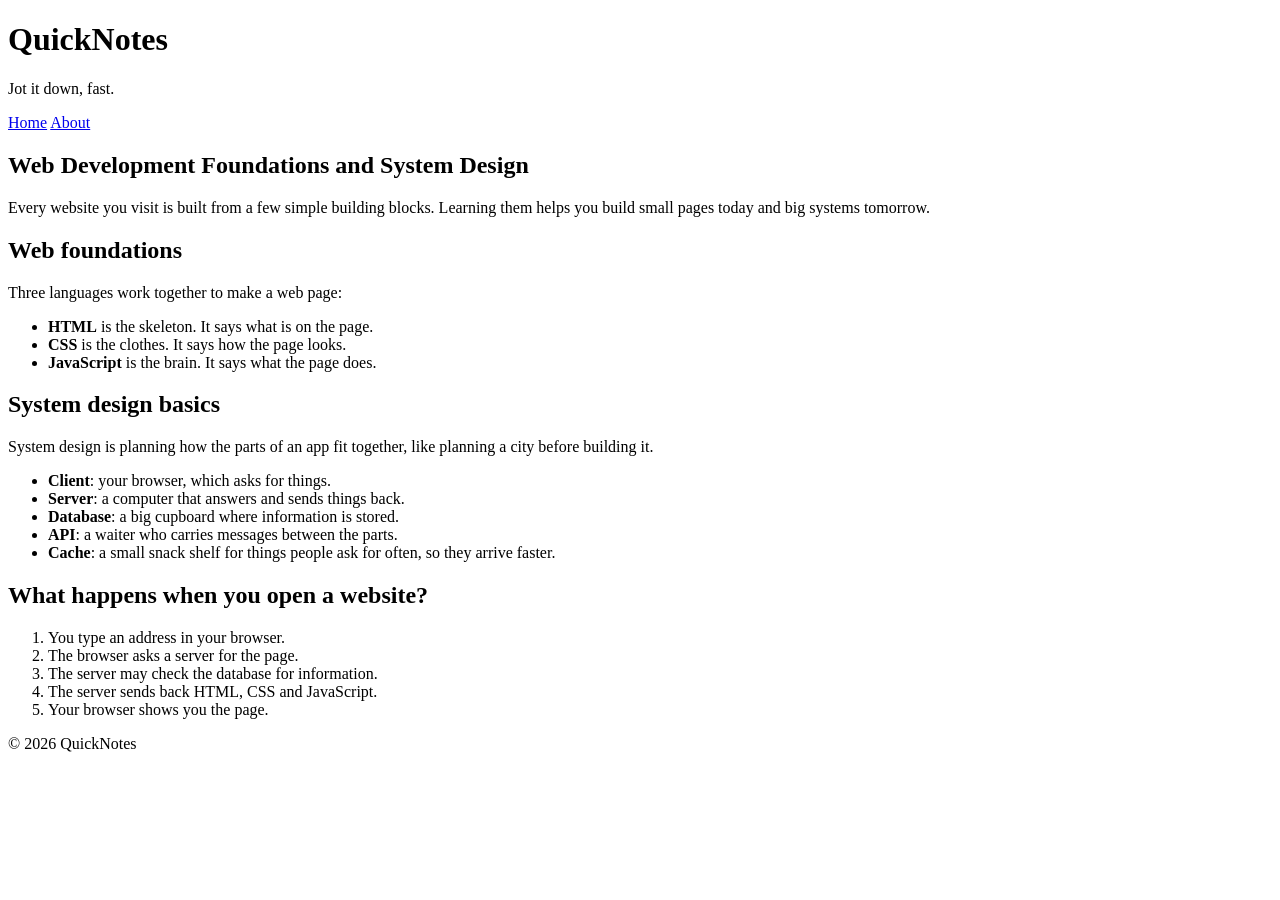
<file: day1/index.html>
<!DOCTYPE html>
<html lang="en">
<head>
  <meta charset="UTF-8">
  <meta name="viewport" content="width=device-width, initial-scale=1.0">
  <title>QuickNotes - Web Foundations and System Design</title>
</head>
<body>

  <header>
    <h1>QuickNotes</h1>
    <p>Jot it down, fast.</p>
    <nav>
      <a href="index.html">Home</a>
      <a href="about.html">About</a>
    </nav>
  </header>

  <main>
    <h2>Web Development Foundations and System Design</h2>
    <p>Every website you visit is built from a few simple building blocks. Learning them helps you build small pages today and big systems tomorrow.</p>

    <section>
      <h2>Web foundations</h2>
      <p>Three languages work together to make a web page:</p>
      <ul>
        <li><strong>HTML</strong> is the skeleton. It says what is on the page.</li>
        <li><strong>CSS</strong> is the clothes. It says how the page looks.</li>
        <li><strong>JavaScript</strong> is the brain. It says what the page does.</li>
      </ul>
    </section>

    <section>
      <h2>System design basics</h2>
      <p>System design is planning how the parts of an app fit together, like planning a city before building it.</p>
      <ul>
        <li><strong>Client</strong>: your browser, which asks for things.</li>
        <li><strong>Server</strong>: a computer that answers and sends things back.</li>
        <li><strong>Database</strong>: a big cupboard where information is stored.</li>
        <li><strong>API</strong>: a waiter who carries messages between the parts.</li>
        <li><strong>Cache</strong>: a small snack shelf for things people ask for often, so they arrive faster.</li>
      </ul>
    </section>

    <section>
      <h2>What happens when you open a website?</h2>
      <ol>
        <li>You type an address in your browser.</li>
        <li>The browser asks a server for the page.</li>
        <li>The server may check the database for information.</li>
        <li>The server sends back HTML, CSS and JavaScript.</li>
        <li>Your browser shows you the page.</li>
      </ol>
    </section>
  </main>

  <footer>
    <p>&copy; 2026 QuickNotes</p>
  </footer>

</body>
</html>
</file>
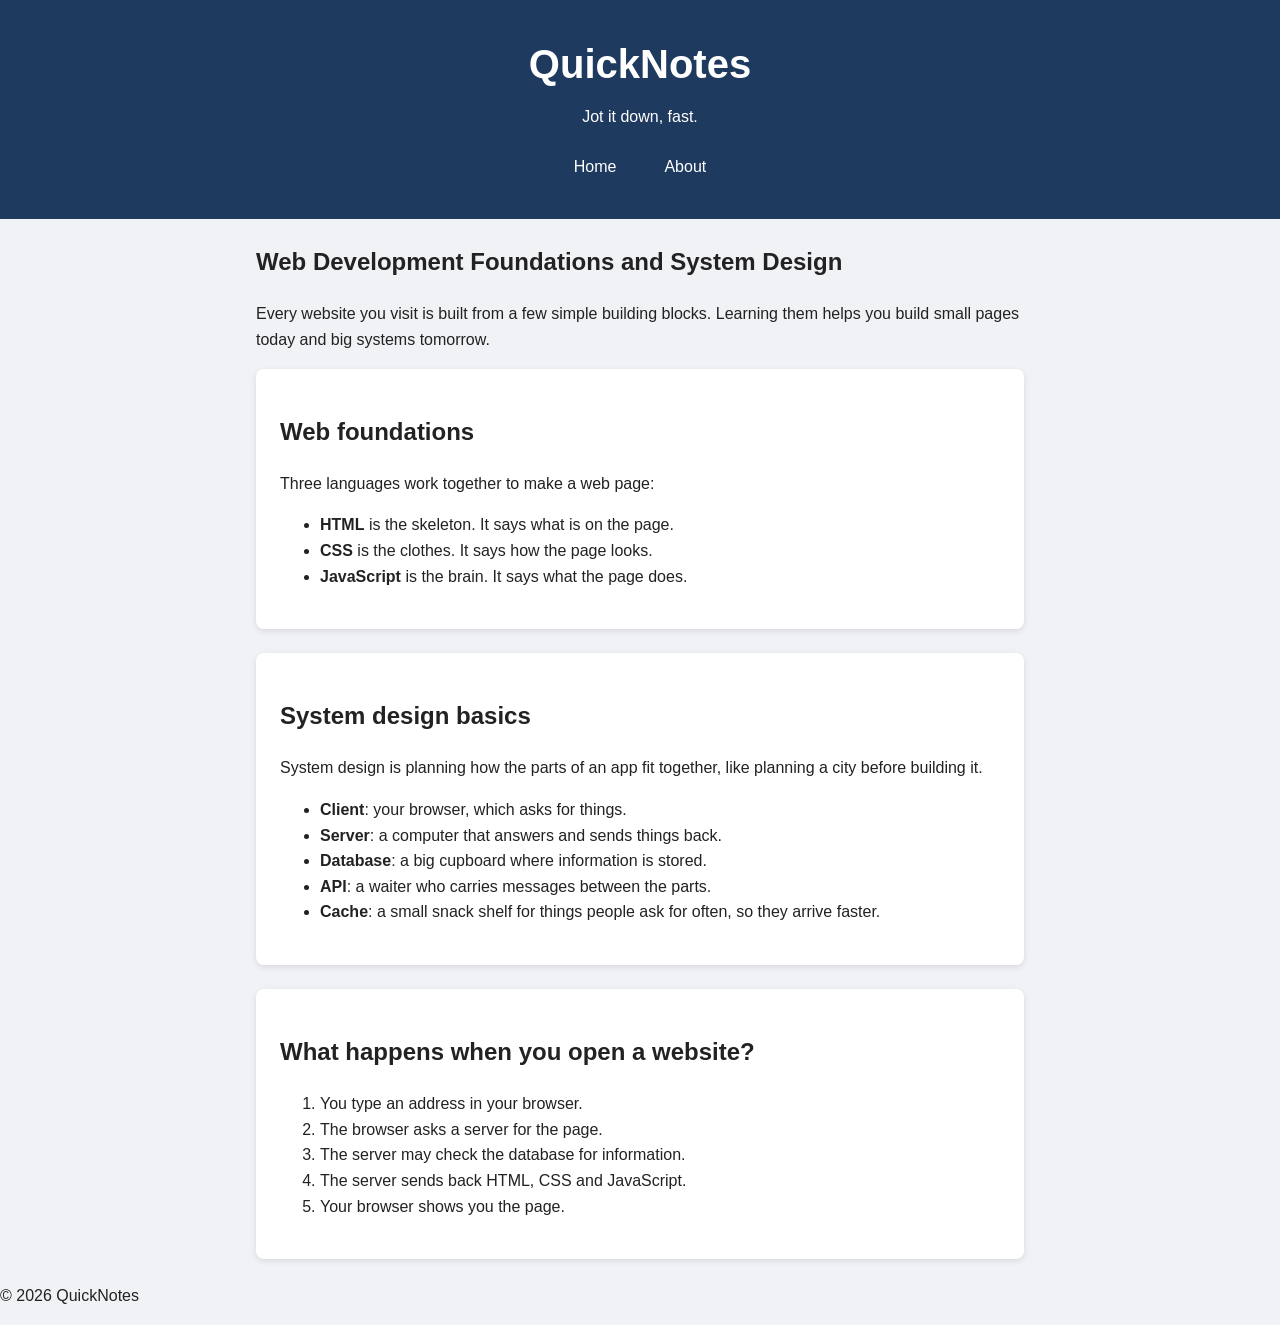
<file: day2/index.html>
<!DOCTYPE html>
<html lang="en">
<head>
  <meta charset="UTF-8">
  <meta name="viewport" content="width=device-width, initial-scale=1.0">
  <title>QuickNotes - Web Foundations and System Design</title>
    <link rel="stylesheet" href="style.css">
</head>
<body>

  <header>
    <h1>QuickNotes</h1>
    <p>Jot it down, fast.</p>
    <nav>
      <a href="index.html">Home</a>
      <a href="about.html">About</a>
    </nav>
  </header>

  <main>
    <h2>Web Development Foundations and System Design</h2>
    <p>Every website you visit is built from a few simple building blocks. Learning them helps you build small pages today and big systems tomorrow.</p>

    <section>
      <h2>Web foundations</h2>
      <p>Three languages work together to make a web page:</p>
      <ul>
        <li><strong>HTML</strong> is the skeleton. It says what is on the page.</li>
        <li><strong>CSS</strong> is the clothes. It says how the page looks.</li>
        <li><strong>JavaScript</strong> is the brain. It says what the page does.</li>
      </ul>
    </section>

    <section>
      <h2>System design basics</h2>
      <p>System design is planning how the parts of an app fit together, like planning a city before building it.</p>
      <ul>
        <li><strong>Client</strong>: your browser, which asks for things.</li>
        <li><strong>Server</strong>: a computer that answers and sends things back.</li>
        <li><strong>Database</strong>: a big cupboard where information is stored.</li>
        <li><strong>API</strong>: a waiter who carries messages between the parts.</li>
        <li><strong>Cache</strong>: a small snack shelf for things people ask for often, so they arrive faster.</li>
      </ul>
    </section>

    <section>
      <h2>What happens when you open a website?</h2>
      <ol>
        <li>You type an address in your browser.</li>
        <li>The browser asks a server for the page.</li>
        <li>The server may check the database for information.</li>
        <li>The server sends back HTML, CSS and JavaScript.</li>
        <li>Your browser shows you the page.</li>
      </ol>
    </section>
  </main>

  <footer>
    <p>&copy; 2026 QuickNotes</p>
  </footer>

</body>
</html>
</file>
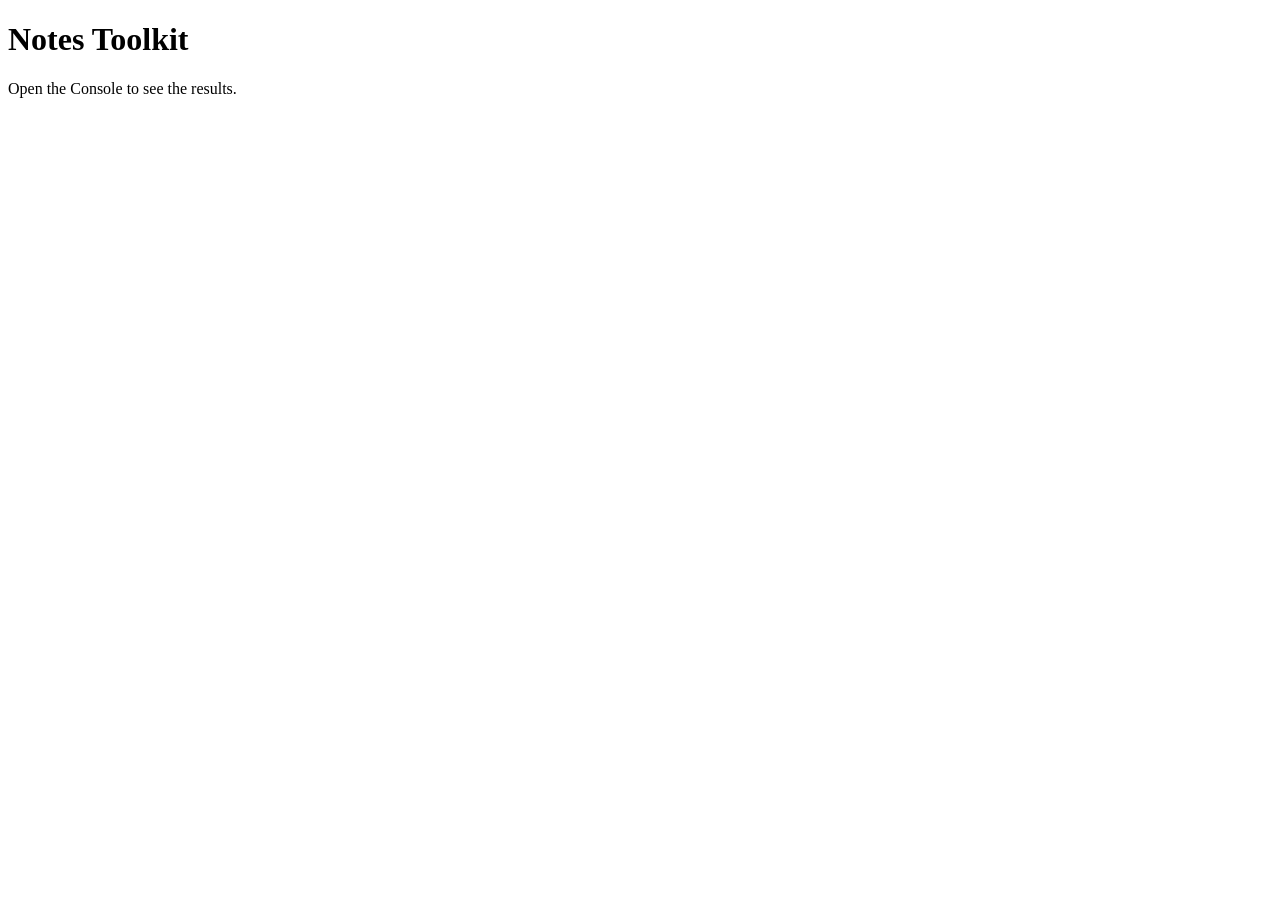
<file: day3/index.html>
<!DOCTYPE html>
<html lang="en">
<head>
  <meta charset="UTF-8">
  <meta name="viewport" content="width=device-width, initial-scale=1.0">
  <title>Notes Toolkit</title>
  <script src="script.js" defer></script>
</head>
<body>
  <h1>Notes Toolkit</h1>
  <p>Open the Console to see the results.</p>
</body>
</html>
</file>
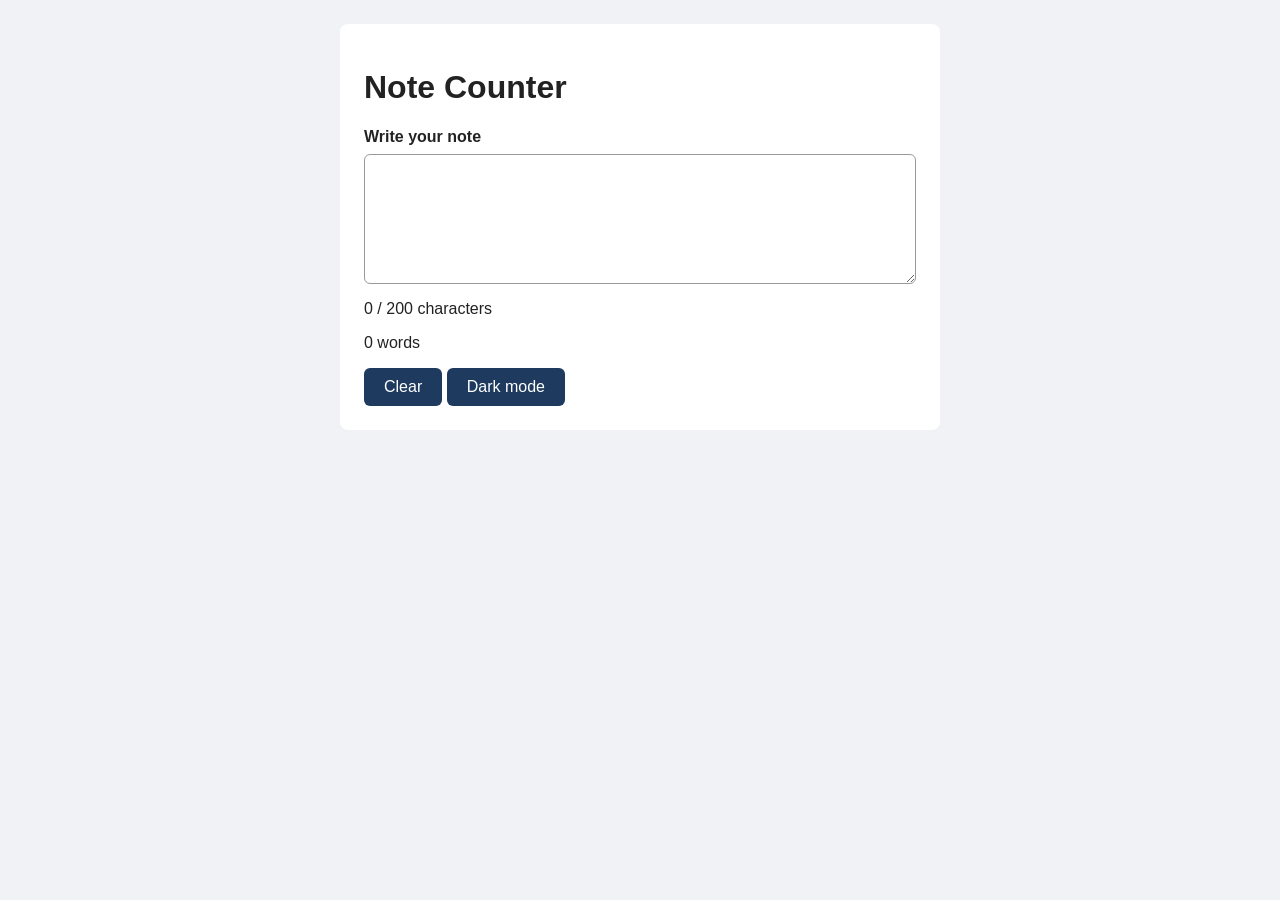
<file: day4/index.html>
<!DOCTYPE html>
<html lang="en">
<head>
  <meta charset="UTF-8">
  <meta name="viewport" content="width=device-width, initial-scale=1.0">
  <title>Note Counter</title>
  <link rel="stylesheet" href="style.css">
  <script src="script.js" defer></script>
</head>
<body>
  <main>
    <h1>Note Counter</h1>

    <label for="note-text">Write your note</label>
    <textarea id="note-text" rows="6"></textarea>

    <p id="char-count">0 / 200 characters</p>
    <p id="word-count">0 words</p>

    <button id="clear-btn" type="button">Clear</button>
    <button id="theme-toggle" type="button">Dark mode</button>
  </main>
</body>
</html>
</file>
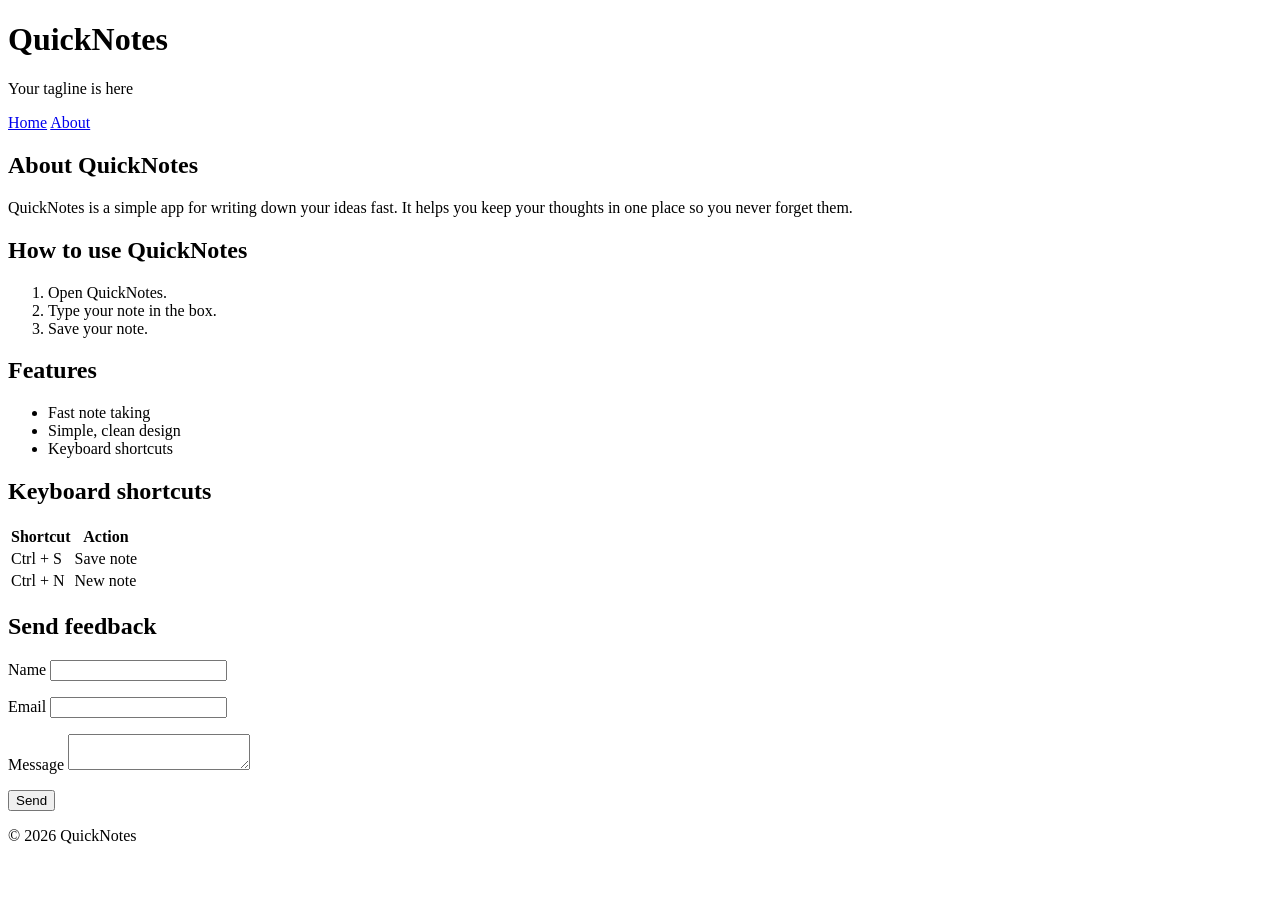
<file: day1/about.html>
<!DOCTYPE html>
<html lang="en">
<head>
  <meta charset="UTF-8">
  <meta name="viewport" content="width=device-width, initial-scale=1.0">
  <title>About QuickNotes</title>
</head>
<body>

  <header>
    <h1>QuickNotes</h1>
    <p>Your tagline is here</p>
    <nav>
      <a href="index.html">Home</a>
      <a href="about.html">About</a>
    </nav>
  </header>

  <main>
    <h2>About QuickNotes</h2>
    <p>QuickNotes is a simple app for writing down your ideas fast. It helps you keep your thoughts in one place so you never forget them.</p>

    <section>
      <h2>How to use QuickNotes</h2>
      <ol>
        <li>Open QuickNotes.</li>
        <li>Type your note in the box.</li>
        <li>Save your note.</li>
      </ol>
    </section>

    <section>
      <h2>Features</h2>
      <ul>
        <li>Fast note taking</li>
        <li>Simple, clean design</li>
        <li>Keyboard shortcuts</li>
      </ul>
    </section>

    <section>
      <h2>Keyboard shortcuts</h2>
      <table>
        <thead>
          <tr>
            <th>Shortcut</th>
            <th>Action</th>
          </tr>
        </thead>
        <tbody>
          <tr>
            <td>Ctrl + S</td>
            <td>Save note</td>
          </tr>
          <tr>
            <td>Ctrl + N</td>
            <td>New note</td>
          </tr>
        </tbody>
      </table>
    </section>

    <section>
      <h2>Send feedback</h2>
      <form>
        <p>
          <label for="name">Name</label>
          <input type="text" id="name" name="name" required>
        </p>
        <p>
          <label for="email">Email</label>
          <input type="email" id="email" name="email" required>
        </p>
        <p>
          <label for="message">Message</label>
          <textarea id="message" name="message" required></textarea>
        </p>
        <button type="submit">Send</button>
      </form>
    </section>
  </main>

  <footer>
    <p>&copy; 2026 QuickNotes</p>
  </footer>

</body>
</html>
</file>
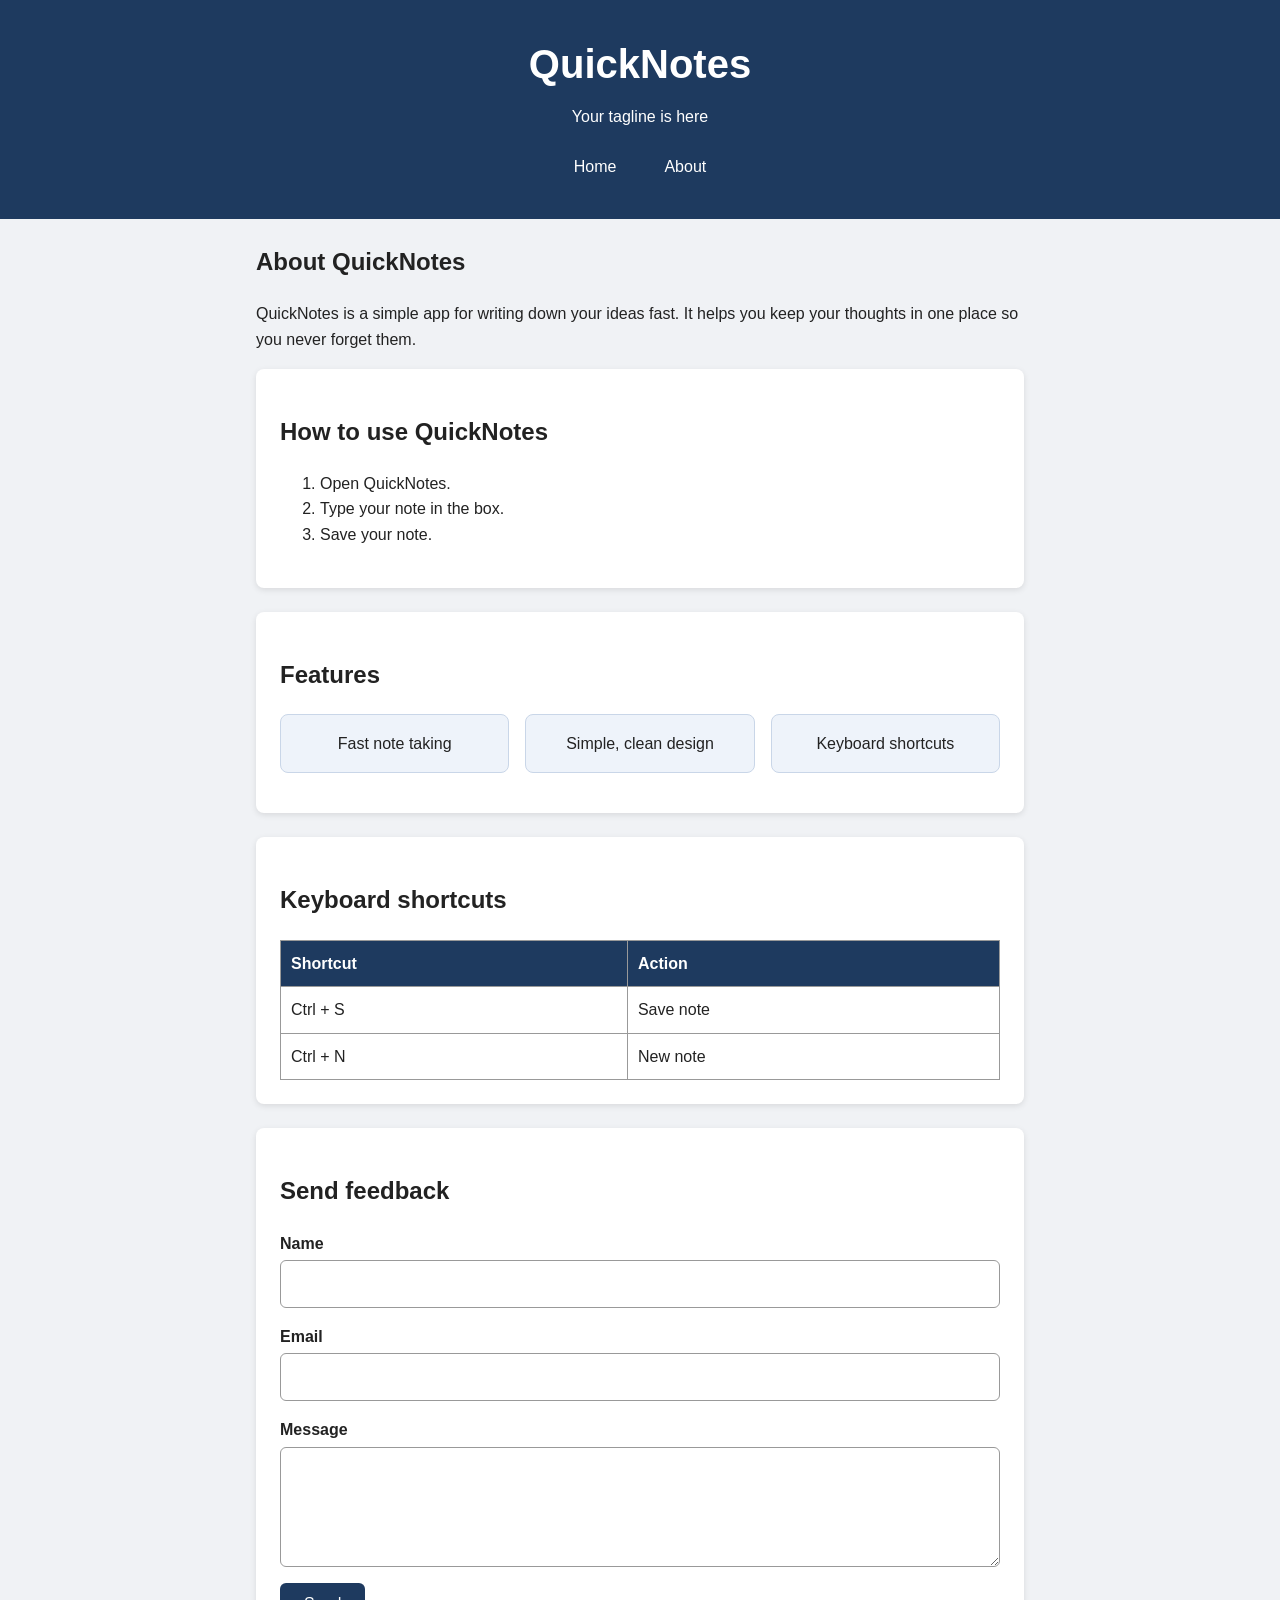
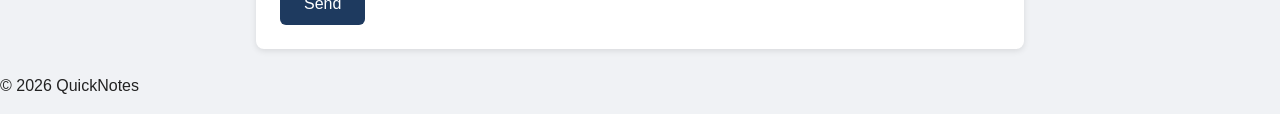
<file: day2/about.html>
<!DOCTYPE html>
<html lang="en">
<head>
  <meta charset="UTF-8">
  <meta name="viewport" content="width=device-width, initial-scale=1.0">
  <title>About QuickNotes</title>
  <link rel="stylesheet" href="style.css">
</head>
<body>

  <header>
    <h1>QuickNotes</h1>
    <p>Your tagline is here</p>
    <nav>
      <a href="index.html">Home</a>
      <a href="about.html">About</a>
    </nav>
  </header>

  <main>
    <h2>About QuickNotes</h2>
    <p>QuickNotes is a simple app for writing down your ideas fast. It helps you keep your thoughts in one place so you never forget them.</p>

    <section>
      <h2>How to use QuickNotes</h2>
      <ol>
        <li>Open QuickNotes.</li>
        <li>Type your note in the box.</li>
        <li>Save your note.</li>
      </ol>
    </section>

    <section>
      <h2>Features</h2>
      <ul class="features">
        <li>Fast note taking</li>
        <li>Simple, clean design</li>
        <li>Keyboard shortcuts</li>
      </ul>
    </section>

    <section>
      <h2>Keyboard shortcuts</h2>
      <table>
        <thead>
          <tr>
            <th>Shortcut</th>
            <th>Action</th>
          </tr>
        </thead>
        <tbody>
          <tr>
            <td>Ctrl + S</td>
            <td>Save note</td>
          </tr>
          <tr>
            <td>Ctrl + N</td>
            <td>New note</td>
          </tr>
        </tbody>
      </table>
    </section>

    <section>
      <h2>Send feedback</h2>
      <form>
        <p>
          <label for="name">Name</label>
          <input type="text" id="name" name="name" required>
        </p>
        <p>
          <label for="email">Email</label>
          <input type="email" id="email" name="email" required>
        </p>
        <p>
          <label for="message">Message</label>
          <textarea id="message" name="message" required></textarea>
        </p>
        <button type="submit">Send</button>
      </form>
    </section>
  </main>

  <footer>
    <p>&copy; 2026 QuickNotes</p>
  </footer>

</body>
</html>
</file>
<file: day2/style.css>
*,
*::before,
*::after {
  box-sizing: border-box;
}

body {
  margin: 0;
  font-family: Arial, Helvetica, sans-serif;
  line-height: 1.6;
  color: #222;
  background: #f0f2f5;
}

header {
  background: #1e3a5f;
  color: white;
  text-align: center;
  padding: 32px 16px;
}

header h1 {
  margin: 0 0 8px;
  font-size: 2.5rem;
}

header p {
  margin: 0 0 16px;
}

nav {
  display: flex;
  justify-content: center;
  gap: 16px;
}

nav a {
  color: white;
  text-decoration: none;
  padding: 8px 16px;
  border-radius: 6px;
  transition: background-color 0.3s, color 0.3s;
}

nav a:hover {
  background: white;
  color: #1e3a5f;
}

main {
  max-width: 800px;
  margin: 24px auto;
  padding: 0 16px;
}

section {
  background: white;
  padding: 24px;
  margin-bottom: 24px;
  border-radius: 8px;
  box-shadow: 0 2px 6px rgba(0, 0, 0, 0.1);
}

.features {
  list-style: none;
  padding: 0;
  display: grid;
  grid-template-columns: repeat(auto-fit, minmax(180px, 1fr));
  gap: 16px;
}

.features li {
  background: #eef3fa;
  border: 1px solid #c9d6e8;
  border-radius: 8px;
  padding: 16px;
  text-align: center;
}

table {
  width: 100%;
  border-collapse: collapse;
}

th,
td {
  border: 1px solid #999;
  padding: 10px;
  text-align: left;
}

th {
  background: #1e3a5f;
  color: white;
}

form label {
  display: block;
  margin-bottom: 4px;
  font-weight: bold;
}

form input,
form textarea {
  display: block;
  width: 100%;
  padding: 10px;
  margin-bottom: 16px;
  border: 1px solid #999;
  border-radius: 6px;
  font: inherit;
}

form textarea {
  min-height: 120px;
}

button {
  background: #1e3a5f;
  color: white;
  border: none;
  padding: 12px 24px;
  border-radius: 6px;
  font-size: 1rem;
  cursor: pointer;
  transition: background-color 0.3s, transform 0.2s;
}

button:hover {
  background: #2f6db5;
  transform: translateY(-2px);
}

@media (max-width: 600px) {
  header {
    padding: 16px 8px;
  }

  header h1 {
    font-size: 1.6rem;
  }

  section {
    padding: 16px;
  }
}
</file>
<file: day4/style.css>
:root {
  --bg: #f0f2f5;
  --text: #222222;
  --card: #ffffff;
  --border: #999999;
  --button-bg: #1e3a5f;
  --button-text: #ffffff;
}

body.dark {
  --bg: #121212;
  --text: #eeeeee;
  --card: #1e1e1e;
  --border: #555555;
  --button-bg: #4a90d9;
  --button-text: #ffffff;
}

*,
*::before,
*::after {
  box-sizing: border-box;
}

body {
  margin: 0;
  font-family: Arial, Helvetica, sans-serif;
  background: var(--bg);
  color: var(--text);
  transition: background-color 0.3s, color 0.3s;
}

main {
  max-width: 600px;
  margin: 24px auto;
  padding: 24px;
  background: var(--card);
  border-radius: 8px;
}

label {
  display: block;
  font-weight: bold;
  margin-bottom: 8px;
}

textarea {
  display: block;
  width: 100%;
  padding: 10px;
  font: inherit;
  color: var(--text);
  background: var(--card);
  border: 1px solid var(--border);
  border-radius: 6px;
}

button {
  background: var(--button-bg);
  color: var(--button-text);
  border: none;
  padding: 10px 20px;
  border-radius: 6px;
  font-size: 1rem;
  cursor: pointer;
  transition: opacity 0.3s;
}

button:hover {
  opacity: 0.8;
}

/* Counter warnings */
.warning {
  color: orange;
}

.over {
  color: red;
  font-weight: bold;
}
</file>
